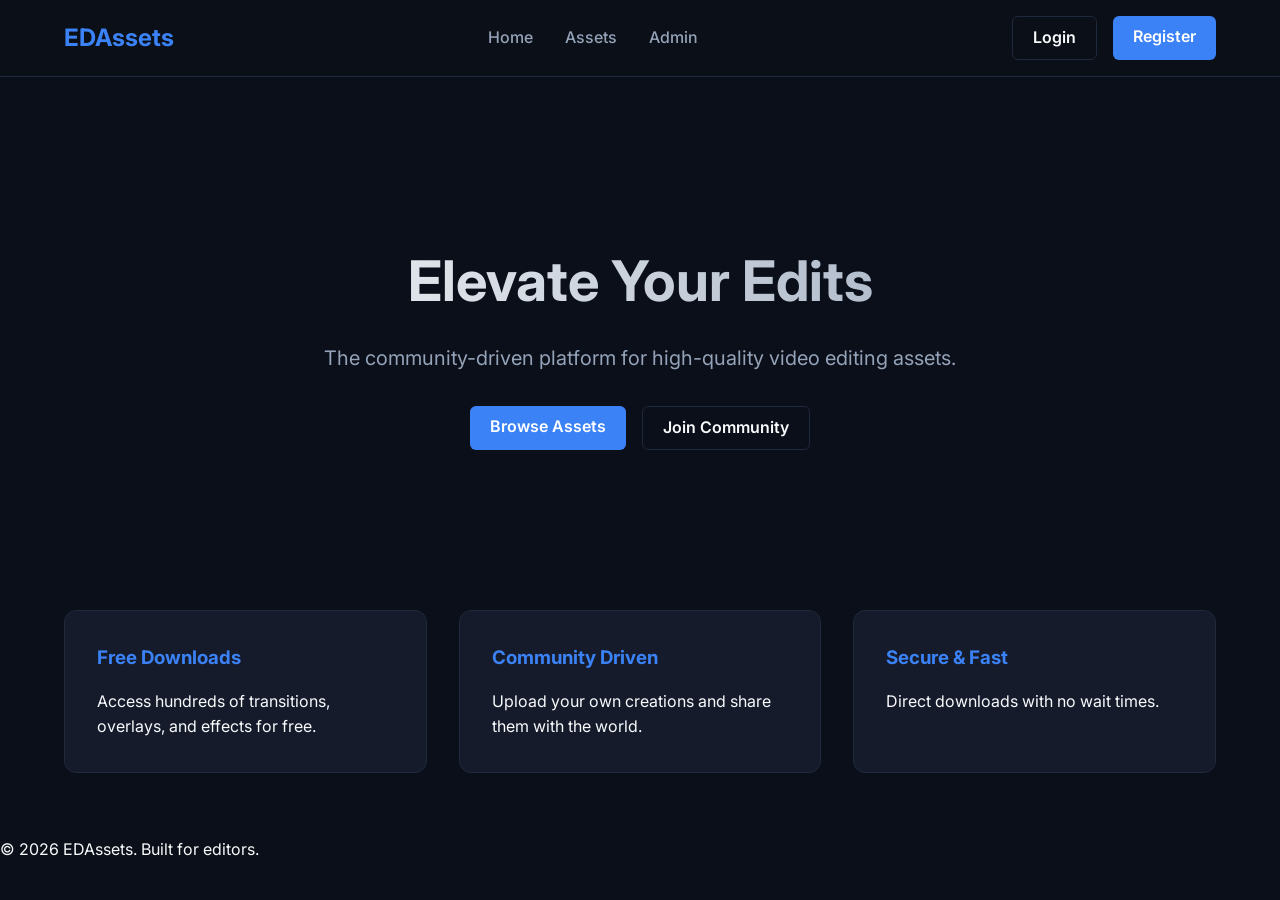
<file: frontend/index.html>
<!DOCTYPE html>
<html lang="en">

<head>
    <meta charset="UTF-8">
    <meta name="viewport" content="width=device-width, initial-scale=1.0">
    <title>EDAssets | Video Editing Community</title>
    <link rel="stylesheet" href="css/style.css">
    <!-- Google Fonts -->
    <link href="https://fonts.googleapis.com/css2?family=Inter:wght@400;600;700&display=swap" rel="stylesheet">
</head>

<body>
    <nav class="navbar">
        <div class="logo">EDAssets</div>
        <ul class="nav-links">
            <li><a href="#" class="nav-link" data-target="home">Home</a></li>
            <li><a href="#assets" class="nav-link" data-target="assets">Assets</a></li>
            <li class="auth-hidden"><a href="#upload" class="nav-link" data-target="upload">Upload</a></li>
            <li class="auth-hidden"><a href="#dashboard" class="nav-link" data-target="dashboard">Dashboard</a></li>
            <li><a href="http://127.0.0.1:8000/admin" class="nav-link" target="_blank">Admin</a></li>
        </ul>
        <div class="auth-buttons">
            <a href="#login" class="btn btn-secondary nav-link guest-only" data-target="login">Login</a>
            <a href="#register" class="btn btn-primary nav-link guest-only" data-target="register">Register</a>
            <button id="logout-btn" class="btn btn-secondary auth-hidden">Logout</button>
        </div>
    </nav>

    <main id="app">
        <!-- Home Section -->
        <section id="home" class="page active">
            <div class="hero">
                <h1>Elevate Your Edits</h1>
                <p>The community-driven platform for high-quality video editing assets.</p>
                <div class="hero-btns">
                    <a href="#assets" class="btn btn-primary nav-link" data-target="assets">Browse Assets</a>
                    <a href="#register" class="btn btn-secondary nav-link guest-only" data-target="register">Join
                        Community</a>
                </div>
            </div>
            <div class="features">
                <div class="feature-card">
                    <h3>Free Downloads</h3>
                    <p>Access hundreds of transitions, overlays, and effects for free.</p>
                </div>
                <div class="feature-card">
                    <h3>Community Driven</h3>
                    <p>Upload your own creations and share them with the world.</p>
                </div>
                <div class="feature-card">
                    <h3>Secure & Fast</h3>
                    <p>Direct downloads with no wait times.</p>
                </div>
            </div>
        </section>

        <!-- Register Section -->
        <section id="register" class="page">
            <div class="auth-container">
                <h2>Create Account</h2>
                <form id="register-form">
                    <div class="form-group">
                        <label>Username</label>
                        <input type="text" id="reg-username" required>
                    </div>
                    <div class="form-group">
                        <label>Email</label>
                        <input type="email" id="reg-email" required>
                    </div>
                    <div class="form-group">
                        <label>Password</label>
                        <input type="password" id="reg-password" required>
                    </div>
                    <button type="submit" class="btn btn-primary full-width">Register</button>
                    <p class="auth-link">Already have an account? <a href="#login" class="nav-link"
                            data-target="login">Login</a></p>
                </form>
            </div>
        </section>

        <!-- Login Section -->
        <section id="login" class="page">
            <div class="auth-container">
                <h2>Welcome Back</h2>
                <div id="login-error" class="error-msg" style="display:none; color: red; margin-bottom: 10px;"></div>
                <form id="login-form">
                    <div class="form-group">
                        <label>Username</label>
                        <input type="text" id="login-username" required>
                    </div>
                    <div class="form-group">
                        <label>Password</label>
                        <input type="password" id="login-password" required>
                    </div>
                    <button type="submit" class="btn btn-primary full-width">Login</button>
                    <p class="auth-link">Don't have an account? <a href="#register" class="nav-link"
                            data-target="register">Register</a></p>
                </form>
            </div>
        </section>

        <!-- Upload Section -->
        <section id="upload" class="page">
            <div class="container">
                <h2>Upload Asset</h2>
                <form id="upload-form">
                    <div class="form-group">
                        <label>Title</label>
                        <input type="text" id="asset-title" required>
                    </div>
                    <div class="form-group">
                        <label>Category</label>
                        <select id="asset-category">
                            <option value="transition">Transition</option>
                            <option value="overlay">Overlay</option>
                            <option value="effect">Effect</option>
                            <option value="other">Other</option>
                        </select>
                    </div>
                    <div class="form-group">
                        <label>File</label>
                        <input type="file" id="asset-file" required>
                    </div>
                    <button type="submit" class="btn btn-primary">Upload Asset</button>
                    <div id="upload-msg"></div>
                </form>
            </div>
        </section>

        <!-- Assets Section -->
        <section id="assets" class="page">
            <div class="container">
                <h2>Explore Assets</h2>
                <div class="filters">
                    <button class="filter-btn active" data-category="all">All</button>
                    <button class="filter-btn" data-category="transition">Transitions</button>
                    <button class="filter-btn" data-category="overlay">Overlays</button>
                    <button class="filter-btn" data-category="effect">Effects</button>
                </div>
                <div id="assets-grid" class="grid">
                    <!-- Assets will be injected here -->
                    <p>Loading assets...</p>
                </div>
            </div>
        </section>

        <!-- Dashboard Section -->
        <section id="dashboard" class="page">
            <div class="container">
                <h2>My Dashboard</h2>
                <div class="dashboard-grid">
                    <div class="dash-card">
                        <h3>My Uploads</h3>
                        <div id="my-uploads-list">
                            <!-- Populated by JS -->
                        </div>
                    </div>
                    <div class="dash-card">
                        <h3>Download History</h3>
                        <div id="download-history-list">
                            <!-- Populated by JS -->
                        </div>
                    </div>
                </div>
            </div>
        </section>
    </main>

    <footer>
        <p>&copy; 2026 EDAssets. Built for editors.</p>
    </footer>

    <script src="js/api.js"></script>
    <script src="js/app.js"></script>
</body>

</html>
</file>
<file: frontend/css/style.css>
:root {
    --bg-color: #0b0f19;
    --card-bg: #151b2b;
    --primary: #3b82f6;
    --primary-hover: #2563eb;
    --text-main: #f8fafc;
    --text-muted: #94a3b8;
    --border: #1e293b;
    --font-main: 'Inter', sans-serif;
}

* {
    margin: 0;
    padding: 0;
    box-sizing: border-box;
    font-family: var(--font-main);
}

body {
    background-color: var(--bg-color);
    color: var(--text-main);
    line-height: 1.6;
}

/* Navbar */
.navbar {
    display: flex;
    justify-content: space-between;
    align-items: center;
    padding: 1rem 5%;
    background-color: rgba(11, 15, 25, 0.95);
    border-bottom: 1px solid var(--border);
    position: sticky;
    top: 0;
    z-index: 100;
}

.logo {
    font-size: 1.5rem;
    font-weight: 700;
    color: var(--primary);
}

.nav-links {
    list-style: none;
    display: flex;
    gap: 2rem;
}

.nav-link {
    text-decoration: none;
    color: var(--text-muted);
    font-weight: 500;
    transition: color 0.3s;
}

.nav-link:hover,
.nav-link.active-link {
    color: var(--text-main);
}

.auth-buttons {
    display: flex;
    gap: 1rem;
}

/* Buttons */
.btn {
    padding: 0.5rem 1.25rem;
    border-radius: 6px;
    text-decoration: none;
    font-weight: 600;
    border: none;
    cursor: pointer;
    transition: all 0.2s;
}

.btn-primary {
    background-color: var(--primary);
    color: white;
}

.btn-primary:hover {
    background-color: var(--primary-hover);
}

.btn-secondary {
    background-color: transparent;
    border: 1px solid var(--border);
    color: var(--text-main);
}

.btn-secondary:hover {
    border-color: var(--primary);
}

.full-width {
    width: 100%;
}

/* Sections */
.page {
    display: none;
    padding: 4rem 5%;
    min-height: 80vh;
}

.page.active {
    display: block;
    animation: fadeIn 0.4s ease-out;
}

@keyframes fadeIn {
    from {
        opacity: 0;
        transform: translateY(10px);
    }

    to {
        opacity: 1;
        transform: translateY(0);
    }
}

/* Hero */
.hero {
    text-align: center;
    padding: 6rem 1rem;
}

.hero h1 {
    font-size: 3.5rem;
    margin-bottom: 1rem;
    background: linear-gradient(to right, #fff, #94a3b8);
    -webkit-background-clip: text;
    -webkit-text-fill-color: transparent;
}

.hero p {
    font-size: 1.25rem;
    color: var(--text-muted);
    margin-bottom: 2rem;
}

.hero-btns {
    display: flex;
    justify-content: center;
    gap: 1rem;
}

/* Features */
.features {
    display: grid;
    grid-template-columns: repeat(auto-fit, minmax(300px, 1fr));
    gap: 2rem;
    margin-top: 4rem;
}

.feature-card {
    background: var(--card-bg);
    padding: 2rem;
    border-radius: 12px;
    border: 1px solid var(--border);
}

.feature-card h3 {
    color: var(--primary);
    margin-bottom: 1rem;
}

/* Auth Forms */
.auth-container {
    max-width: 400px;
    margin: 0 auto;
    background: var(--card-bg);
    padding: 2rem;
    border-radius: 12px;
    border: 1px solid var(--border);
}

.auth-container h2 {
    margin-bottom: 1.5rem;
    text-align: center;
}

.form-group {
    margin-bottom: 1.25rem;
}

.form-group label {
    display: block;
    margin-bottom: 0.5rem;
    color: var(--text-muted);
}

.form-group input,
.form-group select {
    width: 100%;
    padding: 0.75rem;
    border-radius: 6px;
    border: 1px solid var(--border);
    background: var(--bg-color);
    color: var(--text-main);
    outline: none;
}

.form-group input:focus {
    border-color: var(--primary);
}

.auth-link {
    margin-top: 1rem;
    text-align: center;
    font-size: 0.9rem;
    color: var(--text-muted);
}

/* Assets Grid */
.grid {
    display: grid;
    grid-template-columns: repeat(auto-fill, minmax(280px, 1fr));
    gap: 2rem;
    margin-top: 2rem;
}

.asset-card {
    background: var(--card-bg);
    border-radius: 12px;
    border: 1px solid var(--border);
    overflow: hidden;
    transition: transform 0.2s;
}

.asset-card:hover {
    transform: translateY(-5px);
    border-color: var(--primary);
}

.asset-preview {
    height: 180px;
    background-color: #0f172a;
    display: flex;
    align-items: center;
    justify-content: center;
    color: var(--text-muted);
    font-size: 3rem;
}

.asset-info {
    padding: 1.5rem;
}

.asset-title {
    font-weight: 600;
    margin-bottom: 0.5rem;
}

.asset-meta {
    font-size: 0.9rem;
    color: var(--text-muted);
    display: flex;
    justify-content: space-between;
    margin-bottom: 1rem;
}

/* Dashboard */
.dashboard-grid {
    display: grid;
    grid-template-columns: 1fr 1fr;
    gap: 2rem;
}

.dash-card {
    background: var(--card-bg);
    padding: 1.5rem;
    border-radius: 12px;
}

.dash-card h3 {
    margin-bottom: 1rem;
    padding-bottom: 0.5rem;
    border-bottom: 1px solid var(--border);
}

.dash-list-item {
    display: flex;
    justify-content: space-between;
    padding: 0.75rem 0;
    border-bottom: 1px solid #1e293b;
}

/* Utility */
.hidden {
    display: none !important;
}

.filters {
    display: flex;
    gap: 1rem;
    margin-bottom: 2rem;
}

.filter-btn {
    background: transparent;
    border: 1px solid var(--border);
    color: var(--text-muted);
    padding: 0.5rem 1rem;
    border-radius: 20px;
    cursor: pointer;
}

.filter-btn.active {
    background: var(--primary);
    color: white;
    border-color: var(--primary);
}
</file>
